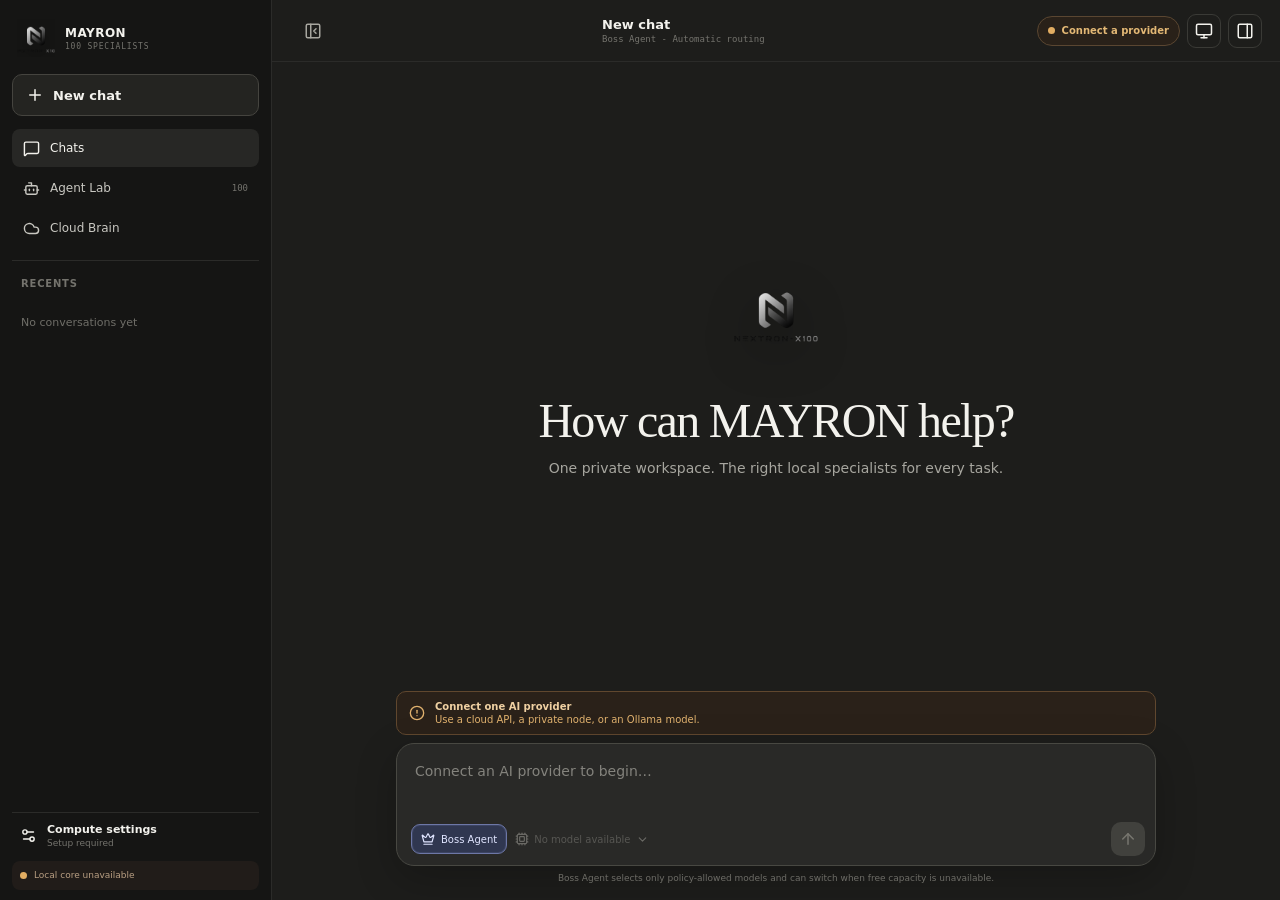
<file: index.html>
<!DOCTYPE html><html lang="en"><head><meta charSet="utf-8"/><meta name="viewport" content="width=device-width, initial-scale=1"/><link rel="stylesheet" href="/_next/static/chunks/1lp3u_ie09ltl.css" data-precedence="next"/><link rel="preload" as="script" fetchPriority="low" href="/_next/static/chunks/0k7ce-f_h8jg2.js"/><script src="/_next/static/chunks/38kn3vof9rw51.js" async=""></script><script src="/_next/static/chunks/196hsgpthjx0r.js" async=""></script><script src="/_next/static/chunks/turbopack-1kslsw0uc8y11.js" async=""></script><script src="/_next/static/chunks/1vg4hwusoqqb9.js" async="" crossorigin=""></script><script src="/_next/static/chunks/0e3qgxht_5kje.js" async="" crossorigin=""></script><title>MAYRON — Local AI Orchestration</title><meta name="description" content="A local-first AI orchestration system that assembles the best available specialist team for every task."/><link rel="icon" href="/brand/mayron-logo.png?v=20260808"/><script src="/_next/static/chunks/0cz1d0mv5g_q7.js" noModule=""></script></head><body><div hidden=""><!--$--><!--/$--></div><div class="app-shell "><aside class="side-panel " aria-label="Primary navigation" aria-hidden="false"><div class="brand-row"><div class="brand-icon"><img alt="MAYRON" loading="lazy" decoding="async" data-nimg="fill" style="position:absolute;height:100%;width:100%;left:0;top:0;right:0;bottom:0;color:transparent" src="/brand/mayron-logo.png?v=20260808"/></div><div><strong>MAYRON</strong><span>100 SPECIALISTS</span></div><button class="mobile-close" aria-label="Close navigation"><svg xmlns="http://www.w3.org/2000/svg" width="17" height="17" viewBox="0 0 24 24" fill="none" stroke="currentColor" stroke-width="2" stroke-linecap="round" stroke-linejoin="round" class="lucide lucide-x" aria-hidden="true"><path d="M18 6 6 18"></path><path d="m6 6 12 12"></path></svg></button></div><button class="new-chat-button"><svg xmlns="http://www.w3.org/2000/svg" width="18" height="18" viewBox="0 0 24 24" fill="none" stroke="currentColor" stroke-width="2" stroke-linecap="round" stroke-linejoin="round" class="lucide lucide-plus" aria-hidden="true"><path d="M5 12h14"></path><path d="M12 5v14"></path></svg> New chat</button><nav class="primary-nav"><button class="is-active"><svg xmlns="http://www.w3.org/2000/svg" width="17" height="17" viewBox="0 0 24 24" fill="none" stroke="currentColor" stroke-width="2" stroke-linecap="round" stroke-linejoin="round" class="lucide lucide-message-square" aria-hidden="true"><path d="M22 17a2 2 0 0 1-2 2H6.828a2 2 0 0 0-1.414.586l-2.202 2.202A.71.71 0 0 1 2 21.286V5a2 2 0 0 1 2-2h16a2 2 0 0 1 2 2z"></path></svg> Chats</button><button class=""><svg xmlns="http://www.w3.org/2000/svg" width="17" height="17" viewBox="0 0 24 24" fill="none" stroke="currentColor" stroke-width="2" stroke-linecap="round" stroke-linejoin="round" class="lucide lucide-bot" aria-hidden="true"><path d="M12 8V4H8"></path><rect width="16" height="12" x="4" y="8" rx="2"></rect><path d="M2 14h2"></path><path d="M20 14h2"></path><path d="M15 13v2"></path><path d="M9 13v2"></path></svg> Agent Lab <small>100</small></button><button class=""><svg xmlns="http://www.w3.org/2000/svg" width="17" height="17" viewBox="0 0 24 24" fill="none" stroke="currentColor" stroke-width="2" stroke-linecap="round" stroke-linejoin="round" class="lucide lucide-cloud" aria-hidden="true"><path d="M17.5 19H9a7 7 0 1 1 6.71-9h1.79a4.5 4.5 0 1 1 0 9Z"></path></svg> Cloud Brain</button></nav><div class="recents-header"><span>Recents</span></div><div class="conversation-list"><p>No conversations yet</p></div><button class="sidebar-settings"><svg xmlns="http://www.w3.org/2000/svg" width="17" height="17" viewBox="0 0 24 24" fill="none" stroke="currentColor" stroke-width="2" stroke-linecap="round" stroke-linejoin="round" class="lucide lucide-settings2 lucide-settings-2" aria-hidden="true"><path d="M14 17H5"></path><path d="M19 7h-9"></path><circle cx="17" cy="17" r="3"></circle><circle cx="7" cy="7" r="3"></circle></svg><div><strong>Compute settings</strong><span>Setup required</span></div></button><div class="provider-note "><span></span><p>Checking local core…</p></div></aside><main class="main-panel"><header class="topbar"><button class="sidebar-toggle" aria-label="Collapse sidebar" aria-pressed="false" title="Collapse sidebar (Ctrl+B)"><svg xmlns="http://www.w3.org/2000/svg" width="18" height="18" viewBox="0 0 24 24" fill="none" stroke="currentColor" stroke-width="2" stroke-linecap="round" stroke-linejoin="round" class="lucide lucide-panel-left-close" aria-hidden="true"><rect width="18" height="18" x="3" y="3" rx="2"></rect><path d="M9 3v18"></path><path d="m16 15-3-3 3-3"></path></svg></button><button class="mobile-nav-button" aria-label="Open navigation"><svg xmlns="http://www.w3.org/2000/svg" width="20" height="20" viewBox="0 0 24 24" fill="none" stroke="currentColor" stroke-width="2" stroke-linecap="round" stroke-linejoin="round" class="lucide lucide-menu" aria-hidden="true"><path d="M4 5h16"></path><path d="M4 12h16"></path><path d="M4 19h16"></path></svg></button><div class="topbar__title"><strong>New chat</strong><span>Boss Agent - Automatic routing</span></div><div class="topbar__actions"><button class="provider-chip "><span></span> <!-- -->Connect a provider</button><button class="icon-control " aria-label="Toggle live preview"><svg xmlns="http://www.w3.org/2000/svg" width="18" height="18" viewBox="0 0 24 24" fill="none" stroke="currentColor" stroke-width="2" stroke-linecap="round" stroke-linejoin="round" class="lucide lucide-monitor" aria-hidden="true"><rect width="20" height="14" x="2" y="3" rx="2"></rect><line x1="8" x2="16" y1="21" y2="21"></line><line x1="12" x2="12" y1="17" y2="21"></line></svg></button><button class="icon-control " aria-label="Toggle run activity"><svg xmlns="http://www.w3.org/2000/svg" width="18" height="18" viewBox="0 0 24 24" fill="none" stroke="currentColor" stroke-width="2" stroke-linecap="round" stroke-linejoin="round" class="lucide lucide-panel-right" aria-hidden="true"><rect width="18" height="18" x="3" y="3" rx="2"></rect><path d="M15 3v18"></path></svg></button></div></header><section class="chat-workspace is-empty"><div class="message-scroll"><div class="welcome-copy"><div class="welcome-mark"><img alt="" loading="lazy" decoding="async" data-nimg="fill" style="position:absolute;height:100%;width:100%;left:0;top:0;right:0;bottom:0;color:transparent" src="/brand/mayron-logo.png?v=20260808"/></div><h1>How can MAYRON help?</h1><p>One private workspace. The right local specialists for every task.</p></div></div><div class="composer-area"><button class="setup-callout"><svg xmlns="http://www.w3.org/2000/svg" width="16" height="16" viewBox="0 0 24 24" fill="none" stroke="currentColor" stroke-width="2" stroke-linecap="round" stroke-linejoin="round" class="lucide lucide-circle-alert" aria-hidden="true"><circle cx="12" cy="12" r="10"></circle><line x1="12" x2="12" y1="8" y2="12"></line><line x1="12" x2="12.01" y1="16" y2="16"></line></svg><span><strong>Connect one AI provider</strong>Use a cloud API, a private node, or an Ollama model.</span></button><div class="chat-composer"><textarea placeholder="Connect an AI provider to begin…" aria-label="Message MAYRON"></textarea><div class="composer-toolbar"><div class="routing-controls"><button class="boss-mode-button is-active" aria-label="Boss Agent mode" aria-pressed="true"><svg xmlns="http://www.w3.org/2000/svg" width="14" height="14" viewBox="0 0 24 24" fill="none" stroke="currentColor" stroke-width="2" stroke-linecap="round" stroke-linejoin="round" class="lucide lucide-crown" aria-hidden="true"><path d="M11.562 3.266a.5.5 0 0 1 .876 0L15.39 8.87a1 1 0 0 0 1.516.294L21.183 5.5a.5.5 0 0 1 .798.519l-2.834 10.246a1 1 0 0 1-.956.734H5.81a1 1 0 0 1-.957-.734L2.02 6.02a.5.5 0 0 1 .798-.519l4.276 3.664a1 1 0 0 0 1.516-.294z"></path><path d="M5 21h14"></path></svg> Boss Agent</button><label class="model-select is-automatic"><svg xmlns="http://www.w3.org/2000/svg" width="14" height="14" viewBox="0 0 24 24" fill="none" stroke="currentColor" stroke-width="2" stroke-linecap="round" stroke-linejoin="round" class="lucide lucide-cpu" aria-hidden="true"><path d="M12 20v2"></path><path d="M12 2v2"></path><path d="M17 20v2"></path><path d="M17 2v2"></path><path d="M2 12h2"></path><path d="M2 17h2"></path><path d="M2 7h2"></path><path d="M20 12h2"></path><path d="M20 17h2"></path><path d="M20 7h2"></path><path d="M7 20v2"></path><path d="M7 2v2"></path><rect x="4" y="4" width="16" height="16" rx="2"></rect><rect x="8" y="8" width="8" height="8" rx="1"></rect></svg><select disabled="" aria-label="AI model"><option>No model available</option></select><svg xmlns="http://www.w3.org/2000/svg" width="13" height="13" viewBox="0 0 24 24" fill="none" stroke="currentColor" stroke-width="2" stroke-linecap="round" stroke-linejoin="round" class="lucide lucide-chevron-down" aria-hidden="true"><path d="m6 9 6 6 6-6"></path></svg></label></div><button class="send-button" aria-label="Send message" disabled=""><svg xmlns="http://www.w3.org/2000/svg" width="18" height="18" viewBox="0 0 24 24" fill="none" stroke="currentColor" stroke-width="2" stroke-linecap="round" stroke-linejoin="round" class="lucide lucide-arrow-up" aria-hidden="true"><path d="m5 12 7-7 7 7"></path><path d="M12 19V5"></path></svg></button></div></div><small class="privacy-copy">Boss Agent selects only policy-allowed models and can switch when free capacity is unavailable.</small></div></section></main></div><!--$--><!--/$--><script src="/_next/static/chunks/0k7ce-f_h8jg2.js" id="_R_" async=""></script><script>(self.__next_f=self.__next_f||[]).push([0])</script><script>self.__next_f.push([1,"1:\"$Sreact.fragment\"\n2:I[4484,[\"/_next/static/chunks/1vg4hwusoqqb9.js\"],\"default\"]\n3:I[49389,[\"/_next/static/chunks/1vg4hwusoqqb9.js\"],\"default\"]\n4:I[7089,[\"/_next/static/chunks/1vg4hwusoqqb9.js\",\"/_next/static/chunks/0e3qgxht_5kje.js\"],\"AppShell\"]\n5:I[8609,[\"/_next/static/chunks/1vg4hwusoqqb9.js\"],\"OutletBoundary\"]\n6:\"$Sreact.suspense\"\n8:I[8609,[\"/_next/static/chunks/1vg4hwusoqqb9.js\"],\"ViewportBoundary\"]\na:I[8609,[\"/_next/static/chunks/1vg4hwusoqqb9.js\"],\"MetadataBoundary\"]\nc:I[7664,[\"/_next/static/chunks/1vg4hwusoqqb9.js\"],\"default\",1]\n:HL[\"/_next/static/chunks/1lp3u_ie09ltl.css\",\"style\"]\n0:{\"P\":null,\"c\":[\"\",\"\"],\"q\":\"\",\"i\":false,\"f\":[[[\"\",{\"children\":[\"__PAGE__\",{},\"$undefined\",\"$undefined\",4608]},\"$undefined\",\"$undefined\",4624],[[\"$\",\"$1\",\"c\",{\"children\":[[[\"$\",\"link\",\"0\",{\"rel\":\"stylesheet\",\"href\":\"/_next/static/chunks/1lp3u_ie09ltl.css\",\"precedence\":\"next\",\"crossOrigin\":\"$undefined\",\"nonce\":\"$undefined\"}],[\"$\",\"script\",\"script-0\",{\"src\":\"/_next/static/chunks/1vg4hwusoqqb9.js\",\"async\":true,\"nonce\":\"$undefined\"}]],[\"$\",\"html\",null,{\"lang\":\"en\",\"children\":[\"$\",\"body\",null,{\"suppressHydrationWarning\":true,\"children\":[\"$\",\"$L2\",null,{\"parallelRouterKey\":\"children\",\"error\":\"$undefined\",\"errorStyles\":\"$undefined\",\"errorScripts\":\"$undefined\",\"template\":[\"$\",\"$L3\",null,{}],\"templateStyles\":\"$undefined\",\"templateScripts\":\"$undefined\",\"notFound\":[[[\"$\",\"title\",null,{\"children\":\"404: This page could not be found.\"}],[\"$\",\"div\",null,{\"style\":{\"fontFamily\":\"system-ui,\\\"Segoe UI\\\",Roboto,Helvetica,Arial,sans-serif,\\\"Apple Color Emoji\\\",\\\"Segoe UI Emoji\\\"\",\"height\":\"100vh\",\"textAlign\":\"center\",\"display\":\"flex\",\"flexDirection\":\"column\",\"alignItems\":\"center\",\"justifyContent\":\"center\"},\"children\":[\"$\",\"div\",null,{\"children\":[[\"$\",\"style\",null,{\"dangerouslySetInnerHTML\":{\"__html\":\"body{color:#000;background:#fff;margin:0}.next-error-h1{border-right:1px solid rgba(0,0,0,.3)}@media (prefers-color-scheme:dark){body{color:#fff;background:#000}.next-error-h1{border-right:1px solid rgba(255,255,255,.3)}}\"}}],[\"$\",\"h1\",null,{\"className\":\"next-error-h1\",\"style\":{\"display\":\"inline-block\",\"margin\":\"0 20px 0 0\",\"padding\":\"0 23px 0 0\",\"fontSize\":24,\"fontWeight\":500,\"verticalAlign\":\"top\",\"lineHeight\":\"49px\"},\"children\":404}],[\"$\",\"div\",null,{\"style\":{\"display\":\"inline-block\"},\"children\":[\"$\",\"h2\",null,{\"style\":{\"fontSize\":14,\"fontWeight\":400,\"lineHeight\":\"49px\",\"margin\":0},\"children\":\"This page could not be found.\"}]}]]}]}]],[]],\"forbidden\":\"$undefined\",\"unauthorized\":\"$undefined\"}]}]}]]}],{\"children\":[[\"$\",\"$1\",\"c\",{\"children\":[[\"$\",\"$L4\",null,{}],[[\"$\",\"script\",\"script-0\",{\"src\":\"/_next/static/chunks/0e3qgxht_5kje.js\",\"async\":true,\"nonce\":\"$undefined\"}]],[\"$\",\"$L5\",null,{\"children\":[\"$\",\"$6\",null,{\"name\":\"Next.MetadataOutlet\",\"children\":\"$@7\"}]}]]}],{},null,false,null]},null,false,null],[\"$\",\"$1\",\"h\",{\"children\":[null,[\"$\",\"$L8\",null,{\"children\":\"$L9\"}],[\"$\",\"div\",null,{\"hidden\":true,\"children\":[\"$\",\"$La\",null,{\"children\":[\"$\",\"$6\",null,{\"name\":\"Next.Metadata\",\"children\":\"$Lb\"}]}]}],null]}],false]],\"m\":\"$undefined\",\"G\":[\"$c\",[[\"$\",\"link\",\"0\",{\"rel\":\"stylesheet\",\"href\":\"/_next/static/chunks/1lp3u_ie09ltl.css\",\"precedence\":\"next\",\"crossOrigin\":\"$undefined\",\"nonce\":\"$undefined\"}]]],\"S\":true,\"h\":null,\"r\":\"$undefined\",\"s\":\"$undefined\",\"a\":\"$undefined\",\"l\":\"$undefined\",\"p\":\"$undefined\",\"d\":\"$undefined\",\"b\":\"78hQtscSRAZ0Ci9-n4peD\"}\n9:[[\"$\",\"meta\",\"0\",{\"charSet\":\"utf-8\"}],[\"$\",\"meta\",\"1\",{\"name\":\"viewport\",\"content\":\"width=device-width, initial-scale=1\"}]]\nd:I[50045,[\"/_next/static/chunks/1vg4hwusoqqb9.js\"],\"IconMark\"]\n7:null\nb:[[\"$\",\"title\",\"0\",{\"children\":\"MAYRON — Local AI Orchestration\"}],[\"$\",\"meta\",\"1\",{\"name\":\"description\",\"content\":\"A local-first AI orchestration system that assembles the best available specialist team for every task.\"}],[\"$\",\"link\",\"2\",{\"rel\":\"icon\",\"href\":\"/brand/mayron-logo.png?v=20260808\"}],[\"$\",\"$Ld\",\"3\",{}]]\n"])</script></body></html>
</file>
<file: _next/static/chunks/1lp3u_ie09ltl.css>
:root{--lightningcss-light: ;--lightningcss-dark:initial;color-scheme:dark;--canvas:#1d1d1b;--sidebar:#151514;--surface:#272725;--surface-2:#30302d;--line:#3a3a36;--line-soft:#2b2b29;--text:#f3f2ed;--muted:#a7a69f;--faint:#74736d;--accent:#6f91ff;--accent-soft:#293659;--success:#58c887;--warning:#e2ad62;--danger:#ee787f;--font:Inter, ui-sans-serif, system-ui, -apple-system, BlinkMacSystemFont, "Segoe UI", sans-serif;--mono:"Cascadia Code", "SFMono-Regular", Consolas, monospace}*{box-sizing:border-box}html,body{background:var(--canvas);width:100%;height:100%;min-height:0;color:var(--text);font-family:var(--font);margin:0;overflow:hidden}button,input,textarea,select{font:inherit}button{color:inherit}button:focus-visible,input:focus-visible,textarea:focus-visible,select:focus-visible{outline:2px solid var(--accent);outline-offset:2px}.app-shell{background:var(--canvas);grid-template-columns:272px minmax(0,1fr);width:100%;height:100%;max-height:100dvh;display:grid;overflow:hidden}.app-shell:has(.work-panel){grid-template-columns:272px minmax(0,1fr) clamp(380px,34vw,560px)}.app-shell.is-sidebar-collapsed{grid-template-columns:0 minmax(0,1fr)}.app-shell.is-sidebar-collapsed:has(.work-panel){grid-template-columns:0 minmax(0,1fr) clamp(380px,34vw,560px)}.side-panel{z-index:20;border-right:1px solid var(--line-soft);background:var(--sidebar);opacity:1;flex-direction:column;min-width:0;height:100%;min-height:0;padding:14px 12px 10px;transition:transform .18s,opacity .14s,padding .18s;display:flex;position:relative;overflow:hidden}.app-shell.is-sidebar-collapsed .side-panel{opacity:0;pointer-events:none;border-right:0;padding-left:0;padding-right:0;transform:translate(-100%)}.brand-row{align-items:center;gap:10px;height:48px;padding:0 5px;display:flex}.brand-icon{flex:none;width:38px;height:38px;position:relative;overflow:hidden}.brand-icon img{object-fit:contain;transform-origin:50% 38%;filter:drop-shadow(0 4px 8px #0006);transform:scale(1.55)}.brand-row>div:nth-child(2){gap:2px;min-width:0;display:grid}.brand-row strong{letter-spacing:.04em;font-size:12px}.brand-row span{color:var(--faint);font-family:var(--mono);letter-spacing:.1em;font-size:8px}.mobile-close{background:0 0;border:0;margin-left:auto;display:none}.new-chat-button{cursor:pointer;text-align:left;background:#242421;border:1px solid #45443f;border-radius:10px;align-items:center;gap:9px;width:100%;min-height:42px;margin:12px 0 8px;padding:0 13px;font-size:13px;font-weight:600;display:flex}.new-chat-button:hover{background:#2c2c28;border-color:#55544e}.primary-nav{border-bottom:1px solid var(--line-soft);gap:2px;padding:5px 0 13px;display:grid}.primary-nav button{color:#c8c7c1;cursor:pointer;text-align:left;background:0 0;border:0;border-radius:8px;align-items:center;gap:10px;min-height:38px;padding:0 11px;font-size:12px;display:flex}.primary-nav button:hover,.primary-nav button.is-active{color:var(--text);background:#272725}.primary-nav small{color:var(--faint);font-family:var(--mono);margin-left:auto;font-size:9px}.recents-header{color:var(--faint);letter-spacing:.08em;text-transform:uppercase;justify-content:space-between;align-items:center;padding:17px 9px 8px;font-size:10px;font-weight:700;display:flex}.conversation-search{border:1px solid var(--line-soft);width:100%;min-height:34px;color:var(--text);background:#20201e;border-radius:8px;margin-bottom:5px;padding:0 10px;font-size:11px}.conversation-list{flex:1;min-height:0;overflow-y:auto}.conversation-list p{color:#6f6e68;padding:8px 9px;font-size:11px}.conversation-list button{color:#b0afa8;cursor:pointer;text-align:left;text-overflow:ellipsis;white-space:nowrap;background:0 0;border:0;border-radius:7px;width:100%;min-height:34px;padding:0 9px;font-size:11px;display:block;overflow:hidden}.conversation-list button:hover,.conversation-list button.is-active{color:var(--text);background:#252523}.sidebar-settings{border:0;border-top:1px solid var(--line-soft);cursor:pointer;text-align:left;background:0 0;align-items:center;gap:10px;width:100%;padding:10px 8px;display:flex}.sidebar-settings div{gap:2px;display:grid}.sidebar-settings strong{font-size:11px}.sidebar-settings span{color:var(--faint);font-size:9px}.provider-note{color:#b99f83;background:#211c19;border-radius:8px;align-items:flex-start;gap:7px;margin-top:3px;padding:8px;display:flex}.provider-note.is-ready{color:#8fc6a5;background:#18221d}.provider-note>span{background:var(--warning);border-radius:50%;flex:none;width:7px;height:7px;margin-top:3px}.provider-note.is-ready>span{background:var(--success)}.provider-note p{margin:0;font-size:9px;line-height:1.45}.main-panel{background:var(--canvas);grid-template-rows:62px minmax(0,1fr);min-width:0;height:100%;min-height:0;display:grid;overflow:hidden}.topbar{border-bottom:1px solid var(--line-soft);justify-content:space-between;align-items:center;gap:14px;min-width:0;padding:0 18px 0 24px;display:flex}.topbar__title{gap:2px;min-width:0;display:grid}.topbar__title strong{text-overflow:ellipsis;white-space:nowrap;font-size:13px;overflow:hidden}.topbar__title span{color:var(--faint);font-family:var(--mono);font-size:9px}.topbar__actions{align-items:center;gap:7px;display:flex}.provider-chip{color:#e3b875;cursor:pointer;background:#292119;border:1px solid #5a4631;border-radius:999px;align-items:center;gap:7px;min-height:30px;padding:0 10px;font-size:10px;font-weight:650;display:flex}.provider-chip span{background:var(--warning);border-radius:50%;width:7px;height:7px}.provider-chip.is-ready{color:#83d1a1;background:#18251d;border-color:#315842}.provider-chip.is-ready span{background:var(--success)}.icon-control,.mobile-nav-button{border:1px solid var(--line);cursor:pointer;background:0 0;border-radius:9px;place-items:center;width:34px;height:34px;display:grid}.icon-control:hover,.mobile-nav-button:hover{background:var(--surface)}.icon-control.is-active{color:#dce4ff;background:#28304a;border-color:#6274a8}.mobile-nav-button{display:none}.sidebar-toggle{color:#a7a69f;cursor:pointer;background:0 0;border:1px solid #0000;border-radius:9px;flex:none;place-items:center;width:34px;height:34px;display:grid}.sidebar-toggle:hover{border-color:var(--line);background:var(--surface);color:var(--text)}.chat-workspace{grid-template-rows:minmax(0,1fr) auto;min-width:0;min-height:0;display:grid;position:relative;overflow:hidden}.message-scroll{min-height:0;padding:30px 22px 24px;overflow-y:auto}.chat-workspace.is-empty .message-scroll{place-items:center;padding-bottom:32px;display:grid}.welcome-copy{text-align:center;justify-items:center;max-width:620px;display:grid}.welcome-mark{width:112px;height:112px;margin-bottom:18px;position:relative;overflow:visible}.welcome-mark img{object-fit:contain;filter:drop-shadow(0 14px 25px #00000073)}.welcome-copy h1{letter-spacing:-.035em;margin:0;font-family:Georgia,Times New Roman,serif;font-size:clamp(32px,4vw,48px);font-weight:400}.welcome-copy p{color:var(--muted);margin:12px 0 0;font-size:14px}.messages{width:min(780px,100%);margin:0 auto}.message{align-items:flex-start;gap:13px;margin-bottom:30px;display:flex}.message>div:last-child{flex:1;min-width:0}.message span{color:var(--faint);letter-spacing:.1em;margin-bottom:8px;font-size:9px;font-weight:800;display:block}.message p{color:#e8e7e1;white-space:pre-wrap;overflow-wrap:anywhere;margin:0;font-size:14px;line-height:1.72}.message-content{color:#e8e7e1;gap:10px;display:grid}.message-content h2,.message-content h3{color:#f4f3ed;letter-spacing:-.015em;margin:8px 0 0}.message-content h2{font-size:19px}.message-content h3{font-size:16px}.message-content a,.trace-event a{color:#9eb3ff;text-underline-offset:3px;-webkit-text-decoration:underline #9eb3ff59;text-decoration:underline #9eb3ff59}.message-content pre{border:1px solid var(--line);color:#d9e1ff;background:#141413;border-radius:10px;max-width:100%;margin:3px 0;padding:14px;font-size:12px;line-height:1.6;overflow-x:auto}.message-list-item{align-items:flex-start;gap:9px;display:flex}.message-list-item>span{color:#8fa7ff;margin:5px 0 0;font-size:13px;display:block}.message-table-wrap{border:1px solid var(--line);border-radius:10px;max-width:100%;overflow-x:auto}.message-table-wrap table{border-collapse:collapse;width:100%;font-size:12px;line-height:1.5}.message-table-wrap th,.message-table-wrap td{border-right:1px solid var(--line-soft);border-bottom:1px solid var(--line-soft);text-align:left;vertical-align:top;min-width:120px;padding:9px 11px}.message-table-wrap th{color:#f2f1eb;background:#292927}.message-table-wrap td{color:#cfcec7}.generated-image{aspect-ratio:1;background:#111;border:1px solid #45443f;border-radius:16px;width:min(100%,720px);position:relative;overflow:hidden;box-shadow:0 18px 55px #0000004d}.generated-image img{object-fit:contain}.message--user{justify-content:flex-end}.message--user>div{background:#30302d;border-radius:15px 15px 4px;max-width:78%;padding:12px 15px}.message--user span{display:none}.assistant-mark{color:#20201e;background:#e9e8e2;border-radius:8px;place-items:center;width:28px;height:28px;font-family:Georgia,serif;font-size:15px;font-weight:700;display:grid;flex:none!important}.message i{color:#8f8e87;font-style:normal}.composer-area{z-index:5;background:var(--canvas);min-width:0;padding:12px 22px 17px;position:relative}.chat-composer{background:#292927;border:1px solid #484842;border-radius:18px;width:min(760px,100%);margin:0 auto;padding:8px;box-shadow:0 12px 40px #00000038}.chat-composer:focus-within{border-color:#62615a}.chat-composer textarea{resize:none;width:100%;height:65px;color:var(--text);background:0 0;border:0;outline:none;padding:9px 10px;font-size:14px;line-height:1.5}.chat-composer textarea::placeholder{color:#84837d}.composer-toolbar{justify-content:space-between;align-items:center;gap:10px;padding:1px 2px 1px 6px;display:flex}.routing-controls{align-items:center;gap:8px;min-width:0;display:flex}.boss-mode-button{color:#a4a39c;cursor:pointer;background:#242422;border:1px solid #4a4944;border-radius:9px;align-items:center;gap:6px;min-height:30px;padding:0 9px;font-size:10px;display:inline-flex}.boss-mode-button.is-active{color:#e0e5ff;background:#303750;border-color:#6d77a6;box-shadow:inset 0 0 0 1px #96a5eb1f}.model-select{color:#aaa9a2;align-items:center;gap:5px;display:flex}.model-select.is-automatic{opacity:.5}.model-select select{appearance:none;max-width:240px;color:inherit;cursor:pointer;background:0 0;border:0;outline:0;font-size:10px}.model-select option{background:#292927}.send-button{color:#1d1d1b;cursor:pointer;background:#e8e7e1;border:0;border-radius:10px;place-items:center;width:34px;height:34px;display:grid}.send-button:disabled{color:#77766f;cursor:not-allowed;background:#41413d}.privacy-copy{color:#6d6c66;text-align:center;margin:7px auto 0;font-size:9px;display:block}.setup-callout,.inline-error{color:#e0b16e;text-align:left;background:#2a2119;border:1px solid #60472e;border-radius:10px;align-items:center;gap:10px;width:min(760px,100%);margin:0 auto 8px;padding:9px 12px;display:flex}.boss-routing-note{color:#b8c6f6;background:#20263a;border:1px solid #47547e;border-radius:10px;align-items:flex-start;gap:10px;width:min(760px,100%);margin:0 auto 8px;padding:9px 12px;display:flex}.boss-routing-note>svg{flex:none;margin-top:1px}.boss-routing-note>div{gap:3px;display:grid}.boss-routing-note strong{font-size:10px}.boss-routing-note span{color:#8f9cc5;text-transform:capitalize;font-size:8px}.setup-callout{cursor:pointer}.setup-callout>span{gap:2px;font-size:10px;display:grid}.setup-callout strong{color:#f0d1a3}.inline-error{color:#e99499;background:#2c1c1e;border-color:#68383b;font-size:10px}.work-panel{border-left:1px solid var(--line-soft);background:#181817;grid-template-rows:62px minmax(0,1fr);min-width:0;height:100%;min-height:0;display:grid;overflow:hidden}.work-panel__header{border-bottom:1px solid var(--line-soft);justify-content:space-between;align-items:center;gap:8px;padding:0 12px;display:flex}.work-panel__tabs{align-items:center;gap:3px;display:flex}.work-panel__tabs button{color:#83827b;cursor:pointer;background:0 0;border:0;border-radius:8px;align-items:center;gap:6px;min-height:32px;padding:0 10px;font-size:10px;font-weight:700;display:inline-flex}.work-panel__tabs button:hover{color:#c6c5bf;background:#252523}.work-panel__tabs button.is-active{color:#f0efe9;background:#2b302f}.preview-view{background:#20201e;grid-template-rows:42px minmax(0,1fr);min-width:0;min-height:0;display:grid}.preview-toolbar{border-bottom:1px solid var(--line-soft);justify-content:space-between;align-items:center;gap:10px;padding:0 10px 0 13px;display:flex}.preview-toolbar>div{color:#aaa9a2;align-items:center;gap:6px;display:flex}.preview-toolbar strong{font-size:9px}.preview-status{background:#77766f;border-radius:50%;width:7px;height:7px}.preview-status.is-live{background:var(--success);box-shadow:0 0 0 4px #57c6831a}.preview-toolbar button{color:#aaa9a2;cursor:pointer;background:#292927;border:1px solid #3e3e39;border-radius:7px;align-items:center;gap:5px;min-height:26px;padding:0 8px;font-size:9px;display:inline-flex}.preview-toolbar button:disabled{cursor:not-allowed;opacity:.45}.website-preview{--lightningcss-light:initial;--lightningcss-dark: ;color-scheme:light;background:#fff;border:0;width:100%;height:100%}.preview-empty{color:#77766f;text-align:center;place-content:center;justify-items:center;padding:28px;display:grid}.preview-empty strong{color:#c0bfb8;margin-top:13px;font-size:12px}.preview-empty p{max-width:280px;margin:7px 0;font-size:10px;line-height:1.6}.preview-empty small{color:#65645f;font-size:8px}.trace-list{min-height:0;padding:12px;overflow-y:auto}.trace-empty{color:#676660;text-align:center;place-content:center;justify-items:center;height:100%;display:grid}.trace-empty p{max-width:210px;font-size:10px;line-height:1.55}.trace-event{border-bottom:1px solid #272725;align-items:flex-start;gap:10px;padding:10px 7px;display:flex}.trace-event>span{color:#64635e;font-family:var(--mono);font-size:9px}.trace-event div{gap:3px;display:grid}.trace-event strong{font-size:10px}.trace-event small{color:var(--faint);font-size:8px}.trace-state{color:#72716b;font-family:var(--mono);text-transform:capitalize;padding:12px 7px;font-size:8px}.content-page{min-height:0;padding:38px clamp(24px,5vw,64px);overflow-y:auto}.page-heading{justify-content:space-between;align-items:flex-start;gap:20px;max-width:1120px;margin:0 auto 30px;display:flex}.page-heading>div:first-child>span{color:#7f7e77;font-family:var(--mono);letter-spacing:.12em;font-size:9px}.page-heading h1{margin:8px 0 7px;font-family:Georgia,serif;font-size:34px;font-weight:400}.page-heading p{color:var(--muted);margin:0;font-size:12px}.count-badge{color:#82c99c;background:#1d2921;border:1px solid #3e4d42;border-radius:999px;padding:7px 10px;font-size:10px}.filter-row{gap:9px;max-width:1120px;margin:0 auto 18px;display:flex}.filter-row label{border:1px solid var(--line);min-height:40px;color:var(--faint);background:#242422;border-radius:10px;flex:1;align-items:center;gap:8px;padding:0 12px;display:flex}.filter-row input{width:100%;color:var(--text);background:0 0;border:0;outline:0}.filter-row select{border:1px solid var(--line);min-width:170px;color:var(--text);background:#242422;border-radius:10px;padding:0 12px}.agent-grid{grid-template-columns:repeat(4,minmax(0,1fr));gap:10px;max-width:1120px;margin:0 auto;display:grid}.agent-card{border:1px solid var(--line-soft);background:#232321;border-radius:12px;min-width:0;padding:15px}.agent-card__top{justify-content:space-between;align-items:center;display:flex}.agent-card__top>span{color:#76756e;font-family:var(--mono);font-size:9px}.agent-card__top button{color:#7c7b75;cursor:pointer;background:0 0;border:0;align-items:center;gap:5px;font-size:9px;display:flex}.agent-card__top button i{background:#65645e;border-radius:50%;width:6px;height:6px}.agent-card__top button.is-on{color:#82c99c}.agent-card__top button.is-on i{background:var(--success)}.agent-avatar{color:#aebfff;background:#333d57;border-radius:10px;place-items:center;width:34px;height:34px;margin:17px 0 12px;font-size:10px;font-weight:700;display:grid}.agent-card h2{text-overflow:ellipsis;white-space:nowrap;margin:0;font-size:12px;overflow:hidden}.agent-card p{color:#919089;min-height:34px;margin:7px 0 11px;font-size:9px;line-height:1.5}.agent-card small{color:#71706a;text-transform:uppercase;font-size:8px}.model-page{width:100%;max-width:1050px;margin:0 auto}.refresh-button{border:1px solid var(--line);cursor:pointer;background:#292927;border-radius:9px;min-height:36px;padding:0 14px;font-size:11px}.provider-card{background:#282019;border:1px solid #5a4230;border-radius:14px;align-items:center;gap:17px;padding:21px;display:flex}.provider-card.is-ready{background:#1a241e;border-color:#31533e}.provider-card__icon{color:#ddb171;background:#352a20;border-radius:13px;flex:none;place-items:center;width:48px;height:48px;display:grid}.provider-card.is-ready .provider-card__icon{color:#82c99c;background:#243329}.provider-card>div:last-child>span{color:#ddb171;letter-spacing:.09em;align-items:center;gap:5px;font-size:9px;font-weight:800;display:flex}.provider-card.is-ready>div:last-child>span{color:#82c99c}.provider-card h2{margin:6px 0;font-size:13px}.provider-card p{color:#85847e;margin:0;font-size:10px}code{font-family:var(--mono)}.setup-steps,.model-list{border:1px solid var(--line-soft);background:#232321;border-radius:14px;margin-top:18px;padding:22px}.setup-steps h2,.model-list h2{margin:0 0 18px;font-size:13px}.setup-steps ol{gap:17px;margin:0;padding:0;list-style:none;display:grid}.setup-steps li{gap:13px;display:flex}.setup-steps li>span{color:#b7b6af;background:#343431;border-radius:50%;flex:none;place-items:center;width:25px;height:25px;font-size:9px;display:grid}.setup-steps li div{gap:4px;display:grid}.setup-steps strong{font-size:11px}.setup-steps p{color:#92918a;margin:0;font-size:10px}.setup-steps a{color:#9db2ff}.model-list>div{border-top:1px solid var(--line-soft);grid-template-columns:auto 1fr auto auto;align-items:center;gap:11px;padding:12px 0;display:grid}.model-dot{background:var(--success);border-radius:50%;width:8px;height:8px}.model-list strong{font-size:11px}.model-list span,.model-list small{color:#85847e;font-size:9px}.brain-page{width:100%;max-width:1180px;margin:0 auto}.brain-heading{margin-bottom:18px}.beginner-banner{cursor:pointer;text-align:left;background:#222b40;border:1px solid #465b88;border-radius:14px;align-items:center;gap:14px;width:100%;max-width:1120px;margin:0 auto 10px;padding:15px 16px;display:flex}.beginner-banner>span{color:#b7c6ff;background:#33446d;border-radius:11px;flex:none;place-items:center;width:38px;height:38px;display:grid}.beginner-banner div{flex:1}.beginner-banner strong{text-transform:uppercase;letter-spacing:.03em;font-size:12px;display:block}.beginner-banner p{color:#a9b3cc;margin:4px 0 0;font-size:10px}.beginner-banner.is-active>svg{transform:rotate(180deg)}.beginner-steps{grid-template-columns:repeat(4,1fr);gap:8px;max-width:1120px;margin:0 auto 10px;display:grid}.beginner-steps span{border:1px solid var(--line-soft);color:#aaa9a2;background:#232321;border-radius:9px;padding:10px;font-size:9px}.free-tier-note{color:#cfb77e;background:#272218;border:1px solid #50442e;border-radius:10px;align-items:flex-start;gap:10px;max-width:1120px;margin:0 auto 16px;padding:11px 13px;display:flex}.free-tier-note p{margin:0;font-size:9px;line-height:1.55}.free-tier-note strong{color:#e3c991}.cloud-provider-grid{grid-template-columns:repeat(3,minmax(0,1fr));gap:11px;max-width:1120px;margin:0 auto;display:grid}.cloud-card{border:1px solid var(--line-soft);background:#232321;border-radius:14px;min-width:0;padding:17px}.cloud-card.is-recommended{border-color:#50679c;box-shadow:inset 0 2px #6f91ff}.cloud-card.is-connected{background:#202720;border-color:#355744}.cloud-card.is-disabled{opacity:.65}.cloud-card__head{align-items:center;gap:11px;display:flex}.cloud-card__head>div{flex:1;min-width:0}.cloud-provider-icon{color:#9eb3ff;background:#30364a;border-radius:11px;flex:none;place-items:center;width:38px;height:38px;display:grid}.cloud-card__head small{color:#829bea;font-family:var(--mono);letter-spacing:.08em;font-size:8px}.cloud-card__head h2{margin:3px 0 2px;font-size:13px}.cloud-card__head p{color:#8e8d86;margin:0;font-size:9px}.connected-check{color:var(--success)}.provider-description{color:#aaa9a2;min-height:34px;margin:14px 0;font-size:9px;line-height:1.55}.cloud-card button,.provider-footer-actions button,.official-dialog button{cursor:pointer;background:#2c2c29;border:1px solid #464640;border-radius:8px;justify-content:center;align-items:center;gap:6px;min-height:32px;padding:0 10px;font-size:9px;display:inline-flex}.cloud-card button:hover:not(:disabled),.provider-footer-actions button:hover{background:#353532}.cloud-card button:disabled{cursor:not-allowed;opacity:.5}.provider-button-row{flex-wrap:wrap;gap:6px;display:flex}.provider-instructions{color:#aaa9a2;margin:12px 0;padding-left:20px;font-size:9px;line-height:1.6}.key-entry{gap:7px;margin-top:12px;display:grid}.key-entry>label{color:#85847e;font-family:var(--mono);letter-spacing:.08em;text-transform:uppercase;font-size:8px}.key-entry>div{background:#1d1d1b;border:1px solid #484842;border-radius:9px;display:flex;overflow:hidden}.key-entry input{min-width:0;color:var(--text);background:0 0;border:0;outline:0;flex:1;padding:0 10px;font-size:10px}.key-entry>.account-id-input{background:#1d1d1b;border:1px solid #484842;border-radius:9px;min-height:36px}.key-entry>div button{border-width:0 0 0 1px;border-radius:0}.key-entry .test-connection{color:#e1e7ff;background:#30416b;border-color:#4e659b}.billing-consent{color:#a9a897;align-items:flex-start;gap:7px;font-size:8px;line-height:1.45;display:flex}.billing-consent input{accent-color:var(--accent);flex:none;margin:1px 0 0}.connected-provider{gap:10px;display:grid}.connected-provider>div:first-child{background:#19221c;border-radius:9px;gap:4px;padding:10px;display:grid}.connected-provider span{color:var(--success);letter-spacing:.08em;font-size:8px;font-weight:800}.connected-provider strong{font-family:var(--mono);font-size:9px}.connected-provider small{color:#8b9a8f;font-size:8px}.danger-button{color:#e89296}.disconnect-confirm{background:#2c1e20;border:1px solid #623b3e;border-radius:9px;padding:10px}.disconnect-confirm strong{font-size:10px}.disconnect-confirm p{color:#c39a9c;font-size:8px;line-height:1.5}.paid-warning,.provider-message{color:#c9ad75;margin:10px 0 0;font-size:8px;line-height:1.5}.provider-message{color:#aebbe1}.compute-mode-card{border:1px solid var(--line-soft);background:#232321;border-radius:14px;gap:16px;max-width:1120px;margin:18px auto 0;padding:18px;display:grid}.compute-mode-card>div:first-child>span{color:#85847e;font-family:var(--mono);letter-spacing:.1em;font-size:8px}.compute-mode-card h2{margin:5px 0;font-size:14px}.compute-mode-card p{color:#92918a;margin:0;font-size:9px}.mode-options{grid-template-columns:repeat(4,minmax(0,1fr));gap:8px;display:grid}.mode-options button{color:#a4a39c;cursor:pointer;text-align:left;background:#292927;border:1px solid #41413d;border-radius:10px;justify-items:start;gap:4px;min-height:88px;padding:12px;display:grid}.mode-options button.is-selected{color:#dce4ff;background:#27314a;border-color:#6079b5}.mode-options button:disabled{cursor:not-allowed;opacity:.45}.mode-options strong{font-size:9px}.mode-options small{color:#85847e;font-size:8px}.provider-footer-actions{justify-content:flex-end;gap:8px;max-width:1120px;margin:15px auto 5px;display:flex}.provider-footer-actions .primary-action,.official-dialog .primary-action{color:#202127;background:#e6e9f4;border-color:#657db6}.dialog-backdrop{z-index:100;background:#000000b3;place-items:center;padding:20px;display:grid;position:fixed;inset:0}.official-dialog{text-align:center;background:#252523;border:1px solid #4a4a45;border-radius:16px;justify-items:center;width:min(430px,100%);padding:26px;display:grid;box-shadow:0 24px 80px #00000073}.official-dialog>svg{color:#9eb3ff}.official-dialog h2{margin:13px 0 5px;font-family:Georgia,serif;font-size:22px;font-weight:400}.official-dialog p{color:#9b9a93;margin:0;font-size:10px}.official-dialog>strong{color:#cbd5ff;font-family:var(--mono);margin:13px 0;font-size:12px}.official-dialog>small{color:#8d8c85;max-width:340px;font-size:9px;line-height:1.55}.official-dialog>div{gap:8px;margin-top:20px;display:flex}.scrim{display:none}@media (max-width:1120px){.agent-grid{grid-template-columns:repeat(3,minmax(0,1fr))}.app-shell:has(.work-panel){grid-template-columns:240px minmax(0,1fr) minmax(360px,43vw)}.app-shell{grid-template-columns:240px minmax(0,1fr)}.app-shell.is-sidebar-collapsed{grid-template-columns:0 minmax(0,1fr)}.app-shell.is-sidebar-collapsed:has(.work-panel){grid-template-columns:0 minmax(0,1fr) minmax(360px,43vw)}.cloud-provider-grid{grid-template-columns:repeat(2,minmax(0,1fr))}}@media (max-width:850px){:is(.app-shell,.app-shell:has(.work-panel)){grid-template-columns:minmax(0,1fr)}.side-panel{width:min(290px,86vw);transition:transform .18s;position:fixed;inset:0 auto 0 0;transform:translate(-102%)}.side-panel.is-open{transform:translate(0)}.app-shell.is-sidebar-collapsed .side-panel{border-right:1px solid var(--line-soft);opacity:1;pointer-events:auto;width:min(290px,86vw);padding:14px 12px 10px;transform:translate(-102%)}.app-shell.is-sidebar-collapsed .side-panel.is-open{transform:translate(0)}.scrim{z-index:15;background:#00000094;border:0;display:block;position:fixed;inset:0}.mobile-close,.mobile-nav-button{display:grid}.sidebar-toggle{display:none}.topbar{padding-left:13px}.topbar__title{margin-right:auto}.work-panel{z-index:30;width:min(620px,96vw);position:fixed;top:0;bottom:0;right:0;box-shadow:-20px 0 50px #00000052}.agent-grid,.mode-options,.beginner-steps{grid-template-columns:repeat(2,minmax(0,1fr))}}@media (max-width:560px){.topbar{height:58px}.provider-chip{border-radius:9px;justify-content:center;width:32px;padding:0}.provider-chip>span{margin:0}.provider-chip{font-size:0}.message-scroll{padding:24px 16px 165px}.chat-workspace.is-empty .message-scroll{padding-bottom:200px}.welcome-copy h1{font-size:32px}.welcome-copy p{max-width:290px;font-size:12px;line-height:1.55}.composer-area{padding:10px}.chat-composer textarea{height:58px}.content-page{padding:25px 15px}.page-heading{display:grid}.agent-grid{grid-template-columns:1fr}.filter-row{display:grid}.filter-row select{min-height:40px}.message--user>div{max-width:90%}.cloud-provider-grid,.mode-options,.beginner-steps{grid-template-columns:1fr}}@media (prefers-reduced-motion:reduce){*,:before,:after{scroll-behavior:auto!important;transition-duration:.01ms!important}}
</file>
